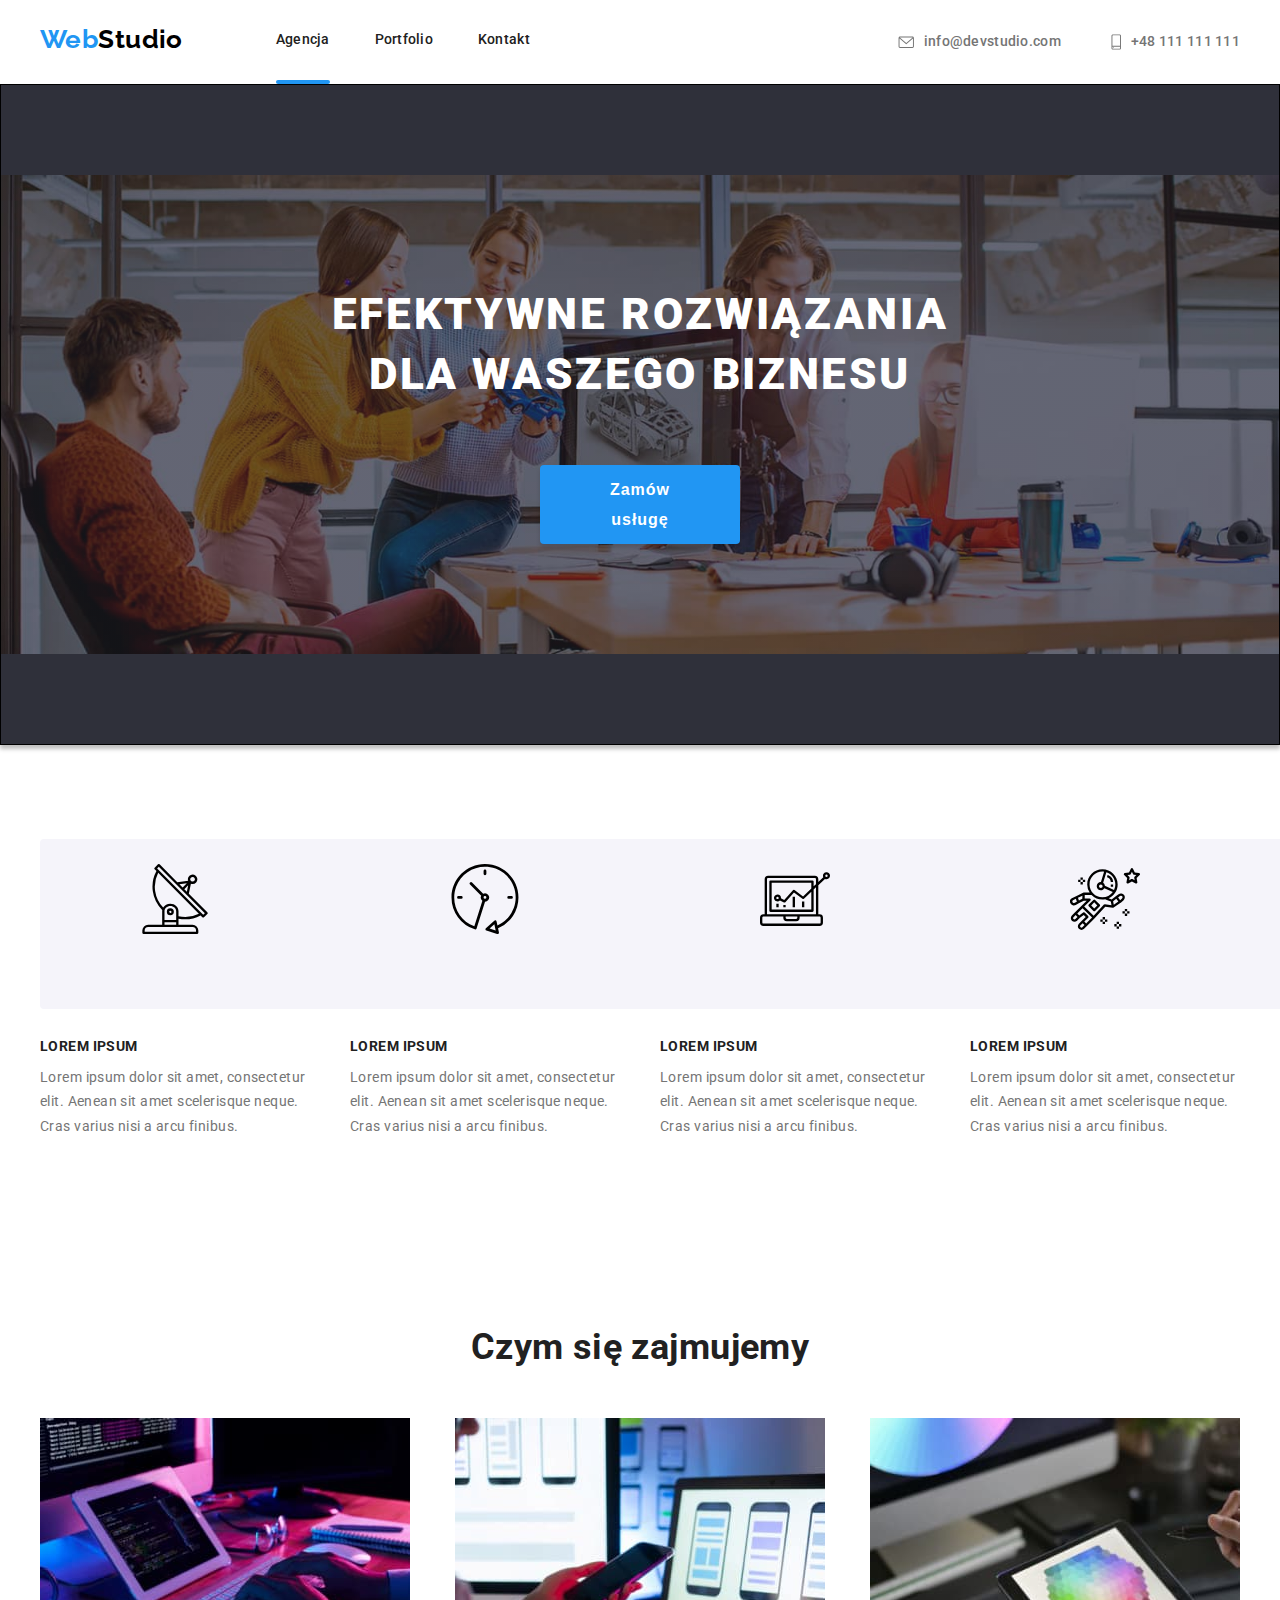
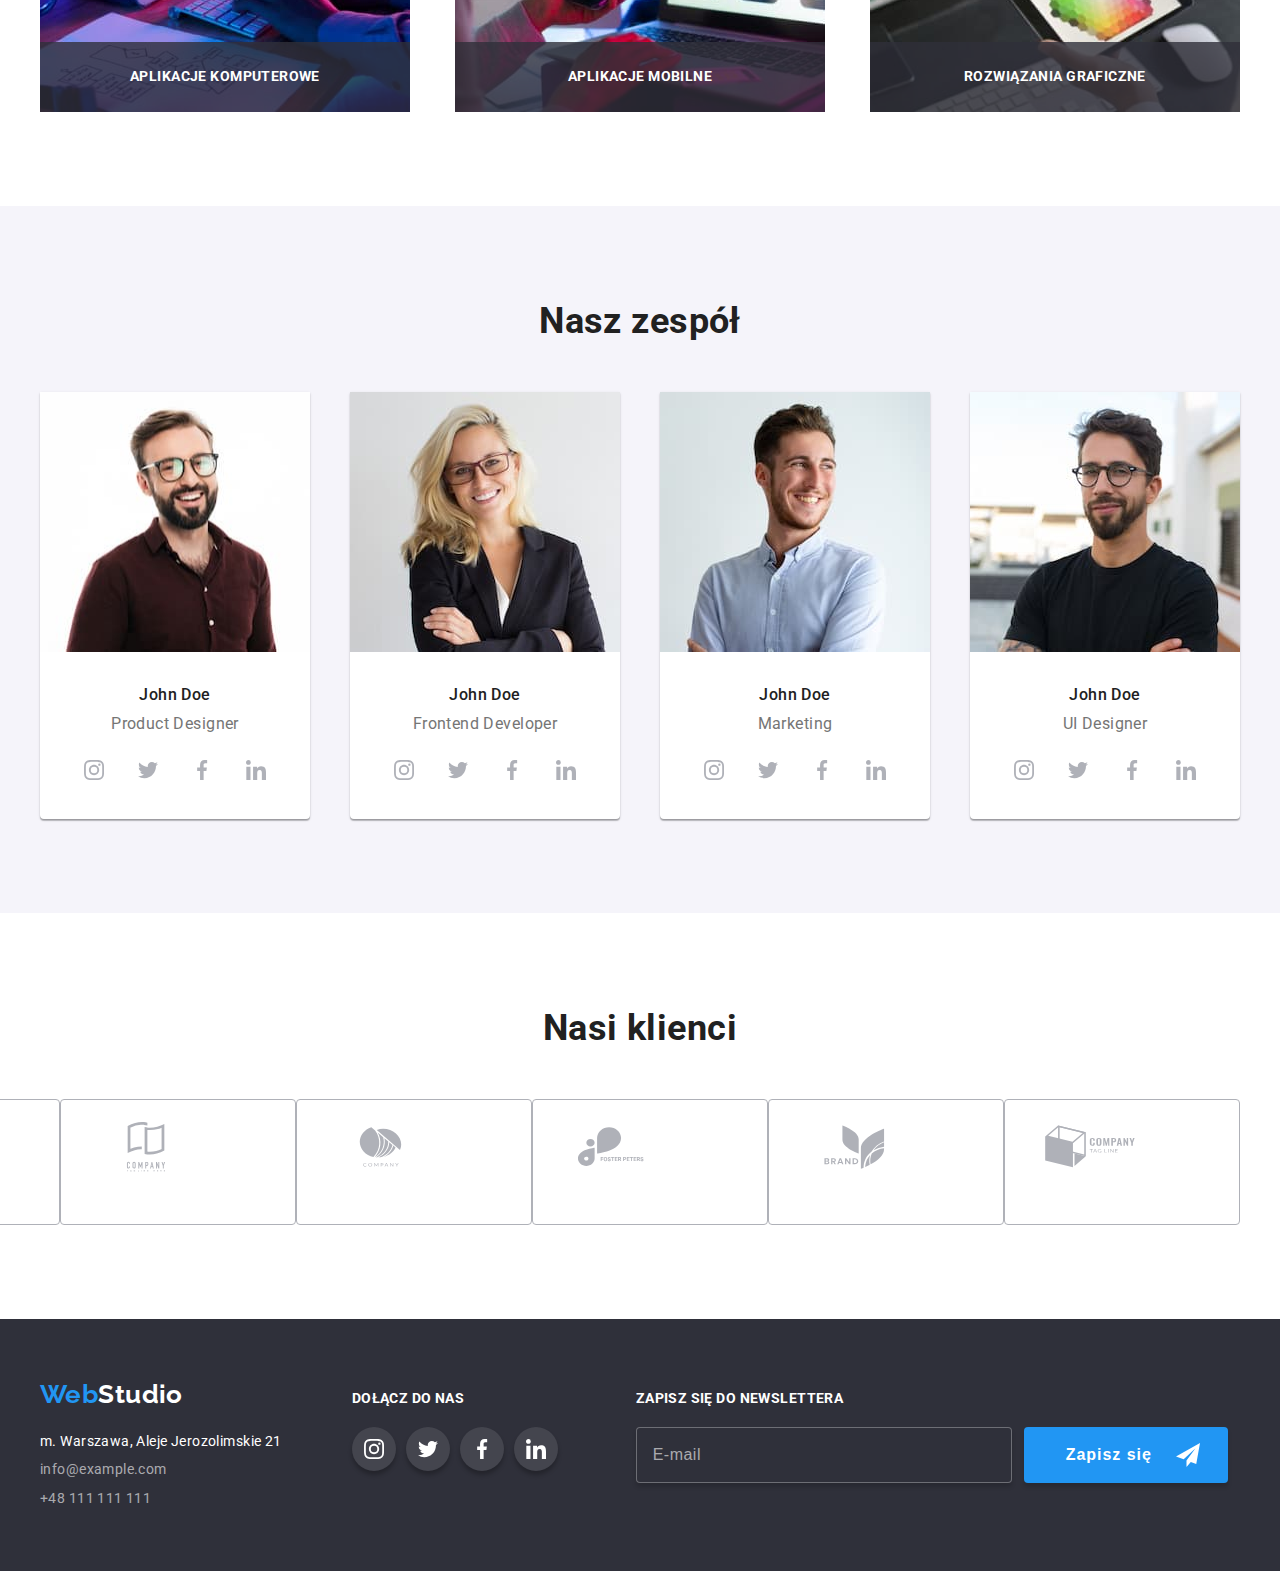
<file: index.html>
<!DOCTYPE html>
<html lang="en">
  <head>
    <meta charset="UTF-8" />
    <meta http-equiv="X-UA-Compatible" content="IE=edge" />
    <meta name="viewport" content="width=device-width, initial-scale=1.0" />
    <title>WebStudio</title>
    <link
      rel="stylesheet"
      href="https://cdnjs.cloudflare.com/ajax/libs/modern-normalize/1.1.0/modern-normalize.min.css"
      integrity="sha512-wpPYUAdjBVSE4KJnH1VR1HeZfpl1ub8YT/NKx4PuQ5NmX2tKuGu6U/JRp5y+Y8XG2tV+wKQpNHVUX03MfMFn9Q=="
      crossorigin="anonymous"
      referrerpolicy="no-referrer"
    />
    <link rel="preconnect" href="https://fonts.googleapis.com" />
    <link rel="preconnect" href="https://fonts.gstatic.com" crossorigin />
    <link
      href="https://fonts.googleapis.com/css2?family=Raleway:wght@700&family=Roboto:wght@400;500;700;900&display=swap"
      rel="stylesheet"
    />
    <link rel="stylesheet" href="css/styles.css" />
  </head>
  <body>
    <header class="header">
      <div class="container container-header">
        <nav class="header-navigation">
          <a class="logo logo-header" href="./index.html"
            ><span class="logo__accent">Web</span>Studio</a
          >
          <ul class="header__menu header__nav">
            <li class="header__nav-item is-active">
              <a class="link header__nav-link" href="#">Agencja</a>
            </li>
            <li class="header__nav-item">
              <a class="link header__nav-link" href="./portfolio.html">Portfolio</a>
            </li>
            <li class="header__nav-item"><a class="link header__nav-link" href="#">Kontakt</a></li>
          </ul>
        </nav>
        <ul class="header__menu header__contact">
          <li class="header__contact-item">
            <a class="link header__contact-link" href="mailto:info@devstudio.com"
              ><svg class="header__contact-icon" width="16" height="12">
                <use href="./images/icons.svg#icon-envelope"></use>
              </svg>
              info@devstudio.com</a
            >
          </li>
          <li class="header__contact-item">
            <a class="link header__contact-link" href="tel:+48111111111"
              ><svg class="header__contact-icon" width="10" height="16">
                <use href="./images/icons.svg#icon-smartphone"></use>
              </svg>
              +48 111 111 111</a
            >
          </li>
        </ul>
      </div>
    </header>
    <main>
      <!--First section - Efektywne Rozwiązania-->
      <section class="section banner">
        <div class="banner__container container">
          <h1 class="banner__title">EFEKTYWNE ROZWIĄZANIA<br />DLA WASZEGO BIZNESU</h1>
          <button class="banner__button main-button" type="button" data-modal-open>
            Zamów usługę
          </button>
        </div>
      </section>
      <!--Second section - LOREM IPSUM-->
      <section class="section">
        <div class="container">
          <ul class="features">
            <li class="feature">
              <div class="feature__icon-container">
                <svg class="feature__icon" width="70" height="70">
                  <use href="./images/icons.svg#icon-antenna-1"></use>
                </svg>
              </div>
              <h3 class="feature__title">lorem ipsum</h3>
              <p class="feature__description">
                Lorem ipsum dolor sit amet, consectetur elit. Aenean sit amet scelerisque neque.
                Cras varius nisi a arcu finibus.
              </p>
            </li>
            <li class="feature">
              <div class="feature__icon-container">
                <svg class="feature__icon" width="70" height="70">
                  <use href="./images/icons.svg#icon-clock-1"></use>
                </svg>
              </div>
              <h3 class="feature__title">lorem ipsum</h3>
              <p class="feature__description">
                Lorem ipsum dolor sit amet, consectetur elit. Aenean sit amet scelerisque neque.
                Cras varius nisi a arcu finibus.
              </p>
            </li>
            <li class="feature">
              <div class="feature__icon-container">
                <svg class="feature__icon" width="70" height="70">
                  <use href="./images/icons.svg#icon-diagram-1"></use>
                </svg>
              </div>
              <h3 class="feature__title">lorem ipsum</h3>
              <p class="feature__description">
                Lorem ipsum dolor sit amet, consectetur elit. Aenean sit amet scelerisque neque.
                Cras varius nisi a arcu finibus.
              </p>
            </li>
            <li class="feature">
              <div class="feature__icon-container">
                <svg class="feature__icon" width="70" height="70">
                  <use href="./images/icons.svg#icon-astronaut-1"></use>
                </svg>
              </div>
              <h3 class="feature__title">lorem ipsum</h3>
              <p class="feature__description">
                Lorem ipsum dolor sit amet, consectetur elit. Aenean sit amet scelerisque neque.
                Cras varius nisi a arcu finibus.
              </p>
            </li>
          </ul>
        </div>
      </section>
      <!--Third section - What do we work with-->
      <section class="section">
        <div class="container">
          <h2 class="section__header">Czym się zajmujemy</h2>
          <ul class="boxes">
            <li class="box">
              <img
                class="box__img"
                src="images/laptop.jpg"
                alt="employee typing on a keyboard"
                width="370"
                height="294"
              />
              <div class="box__container">
                <h3 class="box__title">aplikacje komputerowe</h3>
              </div>
            </li>
            <li class="box">
              <img
                class="box__img"
                src="images/phone.jpg"
                alt="employee using a mobile phone and a laptop"
                width="370"
                height="294"
              />
              <div class="box__container">
                <h3 class="box__title">aplikacje mobilne</h3>
              </div>
            </li>
            <li class="box">
              <img
                class="box__img"
                src="images/tablet.jpg"
                alt="employee using a tablet"
                width="370"
                height="294"
              />
              <div class="box__container">
                <h3 class="box__title">rozwiązania graficzne</h3>
              </div>
            </li>
          </ul>
        </div>
      </section>
      <!--Fourth section - Our Team-->
      <section class="section section-team">
        <div class="container">
          <h2 class="section__header">Nasz zespół</h2>
          <ul class="employees">
            <li class="employee">
              <img
                class="employee__img"
                src="images/emploee1.jpg"
                alt="employee 1"
                width="270"
                height="260"
              />
              <h3 class="employee__title">John Doe</h3>
              <p class="employee__subtitle">Product Designer</p>
              <ul class="social-links social-links-employee">
                <li class="social-link">
                  <button class="social-link__container" type="button">
                    <svg class="social-link__icon" width="20" height="20">
                      <use href="./images/icons.svg#icon-instagram-2"></use>
                    </svg>
                  </button>
                </li>
                <li class="social-link">
                  <button class="social-link__container" type="button">
                    <svg class="social-link__icon" width="20" height="20">
                      <use href="./images/icons.svg#icon-twitter-1"></use>
                    </svg>
                  </button>
                </li>
                <li class="social-link">
                  <button class="social-link__container" type="button">
                    <svg class="social-link__icon" width="20" height="20">
                      <use href="./images/icons.svg#icon-facebook-1"></use>
                    </svg>
                  </button>
                </li>
                <li class="social-link">
                  <button class="social-link__container" type="button">
                    <svg class="social-link__icon" width="20" height="20">
                      <use href="./images/icons.svg#icon-linkedin-1"></use>
                    </svg>
                  </button>
                </li>
              </ul>
            </li>
            <li class="employee">
              <img
                class="employee__img"
                src="images/emploee2.jpg"
                alt="employee 2"
                width="270"
                height="260"
              />
              <h3 class="employee__title">John Doe</h3>
              <p class="employee__subtitle">Frontend Developer</p>
              <ul class="social-links social-links-employee">
                <li class="social-link">
                  <button class="social-link__container" type="button">
                    <svg class="social-link__icon" width="20" height="20">
                      <use href="./images/icons.svg#icon-instagram-2"></use>
                    </svg>
                  </button>
                </li>
                <li class="social-link">
                  <button class="social-link__container" type="button">
                    <svg class="social-link__icon" width="20" height="20">
                      <use href="./images/icons.svg#icon-twitter-1"></use>
                    </svg>
                  </button>
                </li>
                <li class="social-link">
                  <button class="social-link__container" type="button">
                    <svg class="social-link__icon" width="20" height="20">
                      <use href="./images/icons.svg#icon-facebook-1"></use>
                    </svg>
                  </button>
                </li>
                <li class="social-link">
                  <button class="social-link__container" type="button">
                    <svg class="social-link__icon" width="20" height="20">
                      <use href="./images/icons.svg#icon-linkedin-1"></use>
                    </svg>
                  </button>
                </li>
              </ul>
            </li>
            <li class="employee">
              <img
                class="employee__img"
                src="images/emploee3.jpg"
                alt="employee 3"
                width="270"
                height="260"
              />
              <h3 class="employee__title">John Doe</h3>
              <p class="employee__subtitle">Marketing</p>
              <ul class="social-links social-links-employee">
                <li class="social-link">
                  <button class="social-link__container" type="button">
                    <svg class="social-link__icon" width="20" height="20">
                      <use href="./images/icons.svg#icon-instagram-2"></use>
                    </svg>
                  </button>
                </li>
                <li class="social-link">
                  <button class="social-link__container" type="button">
                    <svg class="social-link__icon" width="20" height="20">
                      <use href="./images/icons.svg#icon-twitter-1"></use>
                    </svg>
                  </button>
                </li>
                <li class="social-link">
                  <button class="social-link__container" type="button">
                    <svg class="social-link__icon" width="20" height="20">
                      <use href="./images/icons.svg#icon-facebook-1"></use>
                    </svg>
                  </button>
                </li>
                <li class="social-link">
                  <button class="social-link__container" type="button">
                    <svg class="social-link__icon" width="20" height="20">
                      <use href="./images/icons.svg#icon-linkedin-1"></use>
                    </svg>
                  </button>
                </li>
              </ul>
            </li>
            <li class="employee">
              <img
                class="employee__img"
                src="images/emploee4.jpg"
                alt="employee 4"
                width="270"
                height="260"
              />
              <h3 class="employee__title">John Doe</h3>
              <p class="employee__subtitle">UI Designer</p>
              <ul class="social-links social-links-employee">
                <li class="social-link">
                  <button class="social-link__container" type="button">
                    <svg class="social-link__icon" width="20" height="20">
                      <use href="./images/icons.svg#icon-instagram-2"></use>
                    </svg>
                  </button>
                </li>
                <li class="social-link">
                  <button class="social-link__container" type="button">
                    <svg class="social-link__icon" width="20" height="20">
                      <use href="./images/icons.svg#icon-twitter-1"></use>
                    </svg>
                  </button>
                </li>
                <li class="social-link">
                  <button class="social-link__container" type="button">
                    <svg class="social-link__icon" width="20" height="20">
                      <use href="./images/icons.svg#icon-facebook-1"></use>
                    </svg>
                  </button>
                </li>
                <li class="social-link">
                  <button class="social-link__container" type="button">
                    <svg class="social-link__icon" width="20" height="20">
                      <use href="./images/icons.svg#icon-linkedin-1"></use>
                    </svg>
                  </button>
                </li>
              </ul>
            </li>
          </ul>
        </div>
      </section>
      <!--Fifth section - Our Clients-->
      <section class="section">
        <div class="container">
          <h2 class="section__header">Nasi klienci</h2>
          <ul class="clients">
            <li class="client">
              <div class="client__container">
                <svg class="client__icon" width="106" height="60">
                  <use href="./images/icons.svg#icon-Logo"></use>
                </svg>
              </div>
            </li>
            <li class="client">
              <div class="client__container">
                <svg class="client__icon" width="106" height="60">
                  <use href="./images/icons.svg#icon-Logo-1"></use>
                </svg>
              </div>
            </li>
            <li class="client">
              <div class="client__container">
                <svg class="client__icon" width="106" height="60">
                  <use href="./images/icons.svg#icon-Logo-2"></use>
                </svg>
              </div>
            </li>
            <li class="client">
              <div class="client__container">
                <svg class="client__icon" width="106" height="60">
                  <use href="./images/icons.svg#icon-Logo-3"></use>
                </svg>
              </div>
            </li>
            <li class="client">
              <div class="client__container">
                <svg class="client__icon" width="106" height="60">
                  <use href="./images/icons.svg#icon-Logo-4"></use>
                </svg>
              </div>
            </li>
            <li class="client">
              <div class="client__container">
                <svg class="client__icon" width="106" height="60">
                  <use href="./images/icons.svg#icon-Logo-5"></use>
                </svg>
              </div>
            </li>
          </ul>
        </div>
      </section>
    </main>
    <footer class="footer">
      <div class="container container-footer">
        <div class="business-card">
          <a class="logo logo-footer" href="./index.html"
            ><span class="logo__accent">Web</span>Studio</a
          >
          <address class="contacts">
            <ul class="contact-list">
              <li class="contact">
                <a
                  class="link contact__place"
                  href="https://goo.gl/maps/wp7BMmqfB1jZp6Ye8"
                  target="_blank"
                >
                  m. Warszawa, Aleje Jerozolimskie 21
                </a>
              </li>
              <li class="contact">
                <a class="link contact__item" href="mailto:info@example.com">info@example.com</a>
              </li>
              <li class="contact">
                <a class="link contact__item" href="tel:+48111111111">+48 111 111 111</a>
              </li>
            </ul>
          </address>
        </div>
        <div class="join-us footer-section">
          <h3 class="join-us__title footer-title">dołącz do nas</h3>
          <ul class="join-us__social-links social-links">
            <li class="join-us__social-link social-link">
              <button class="social-link__container social-link__container-footer" type="button">
                <svg class="social-link__icon-footer" width="20" height="20">
                  <use href="./images/icons.svg#icon-instagram-2"></use>
                </svg>
              </button>
            </li>
            <li class="join-us__social-link social-link">
              <button class="social-link__container social-link__container-footer" type="button">
                <svg class="social-link__icon-footer" width="20" height="20">
                  <use href="./images/icons.svg#icon-twitter-1"></use>
                </svg>
              </button>
            </li>
            <li class="join-us__social-link social-link">
              <button class="social-link__container social-link__container-footer" type="button">
                <svg class="social-link__icon-footer" width="20" height="20">
                  <use href="./images/icons.svg#icon-facebook-1"></use>
                </svg>
              </button>
            </li>
            <li class="join-us__social-link social-link">
              <button class="social-link__container social-link__container-footer" type="button">
                <svg class="social-link__icon-footer" width="20" height="20">
                  <use href="./images/icons.svg#icon-linkedin-1"></use>
                </svg>
              </button>
            </li>
          </ul>
        </div>
        <div class="newsletter footer-section">
          <h3 class="newsletter__title footer-title">zapisz się do newslettera</h3>
          <form class="newsletter__form" name="newsletter-form">
            <label class="newsletter__email" for="user_email"></label>
            <input
              class="newsletter__input"
              type="email"
              name="email"
              id="user_email"
              placeholder="E-mail"
              required
            />
            <button class="newsletter__button main-button" type="submit">
              Zapisz się
              <svg class="newsletter__icon-button" width="24" height="24">
                <use href="./images/icons.svg#icon-icon-send"></use>
              </svg>
            </button>
          </form>
        </div>
      </div>
    </footer>
    <div class="backdrop is-hidden" data-modal>
      <div class="modal">
        <div class="modal__close-btn-container">
          <button type="button" class="modal__close-btn" data-modal-close>
            <svg class="modal__close-icon" width="18" height="18">
              <use href="./images/icons.svg#icon-close-black-18dp-2-1"></use>
            </svg>
          </button>
        </div>
        <form class="order-form" name="order-form">
          <p class="order-form__title" id="order-form-head">
            Zostaw swoje dane w formularzu poniżej
          </p>
          <div class="order-form__contact-details" role="group" aria-labelledby="order-form-head">
            <div class="order-form__container">
              <label class="order-form__label" for="user_name">Imię</label>
              <input
                class="order-form__contact-name order-form__contact-detail"
                type="text"
                name="username"
                id="user_name"
                required
              />
              <svg class="order-form__name-icon" width="18" height="18">
                <use href="./images/icons.svg#icon-person-black"></use>
              </svg>
            </div>
            <div class="order-form__container">
              <label class="order-form__label" for="user_phone">Telefon</label>
              <input
                class="order-form__contact-phone order-form__contact-detail"
                type="tel"
                name="phone"
                id="user_phone"
                required
              />
              <svg class="order-form__name-icon" width="18" height="18">
                <use href="./images/icons.svg#icon-phone-black"></use>
              </svg>
            </div>
            <div class="order-form__container">
              <label class="order-form__label" for="user_email">Email</label>
              <input
                class="order-form__contact-email order-form__contact-detail"
                type="email"
                name="email"
                id="user_email"
                required
              />
              <svg class="order-form__name-icon" width="18" height="18">
                <use href="./images/icons.svg#icon-email-black"></use>
              </svg>
            </div>

            <label class="order-form__label" for="user_comment">Komentarz</label>
            <textarea
              class="order-form__comment"
              name="comment"
              id="user_comment"
              rows="6"
              placeholder="Wprowadź tekst"
            ></textarea>
          </div>
          <div class="order-form__statement-container">
            <input
              class="order-form__statement"
              type="checkbox"
              name="statement"
              id="user_statement"
              value="statement"
            />
            <label class="order-form__statement-label" for="user_statement"
              >Oświadczam iż akceptuję <a class="order-form__link" href="#">Regulamin</a> i
              <a class="order-form__link" href="#">Politykę Prywatności.</a></label
            >
          </div>
          <button class="order-form__button main-button" type="submit">Wyślij</button>
        </form>
      </div>
    </div>
    <script src="./js/modal.js"></script>
  </body>
</html>
</file>
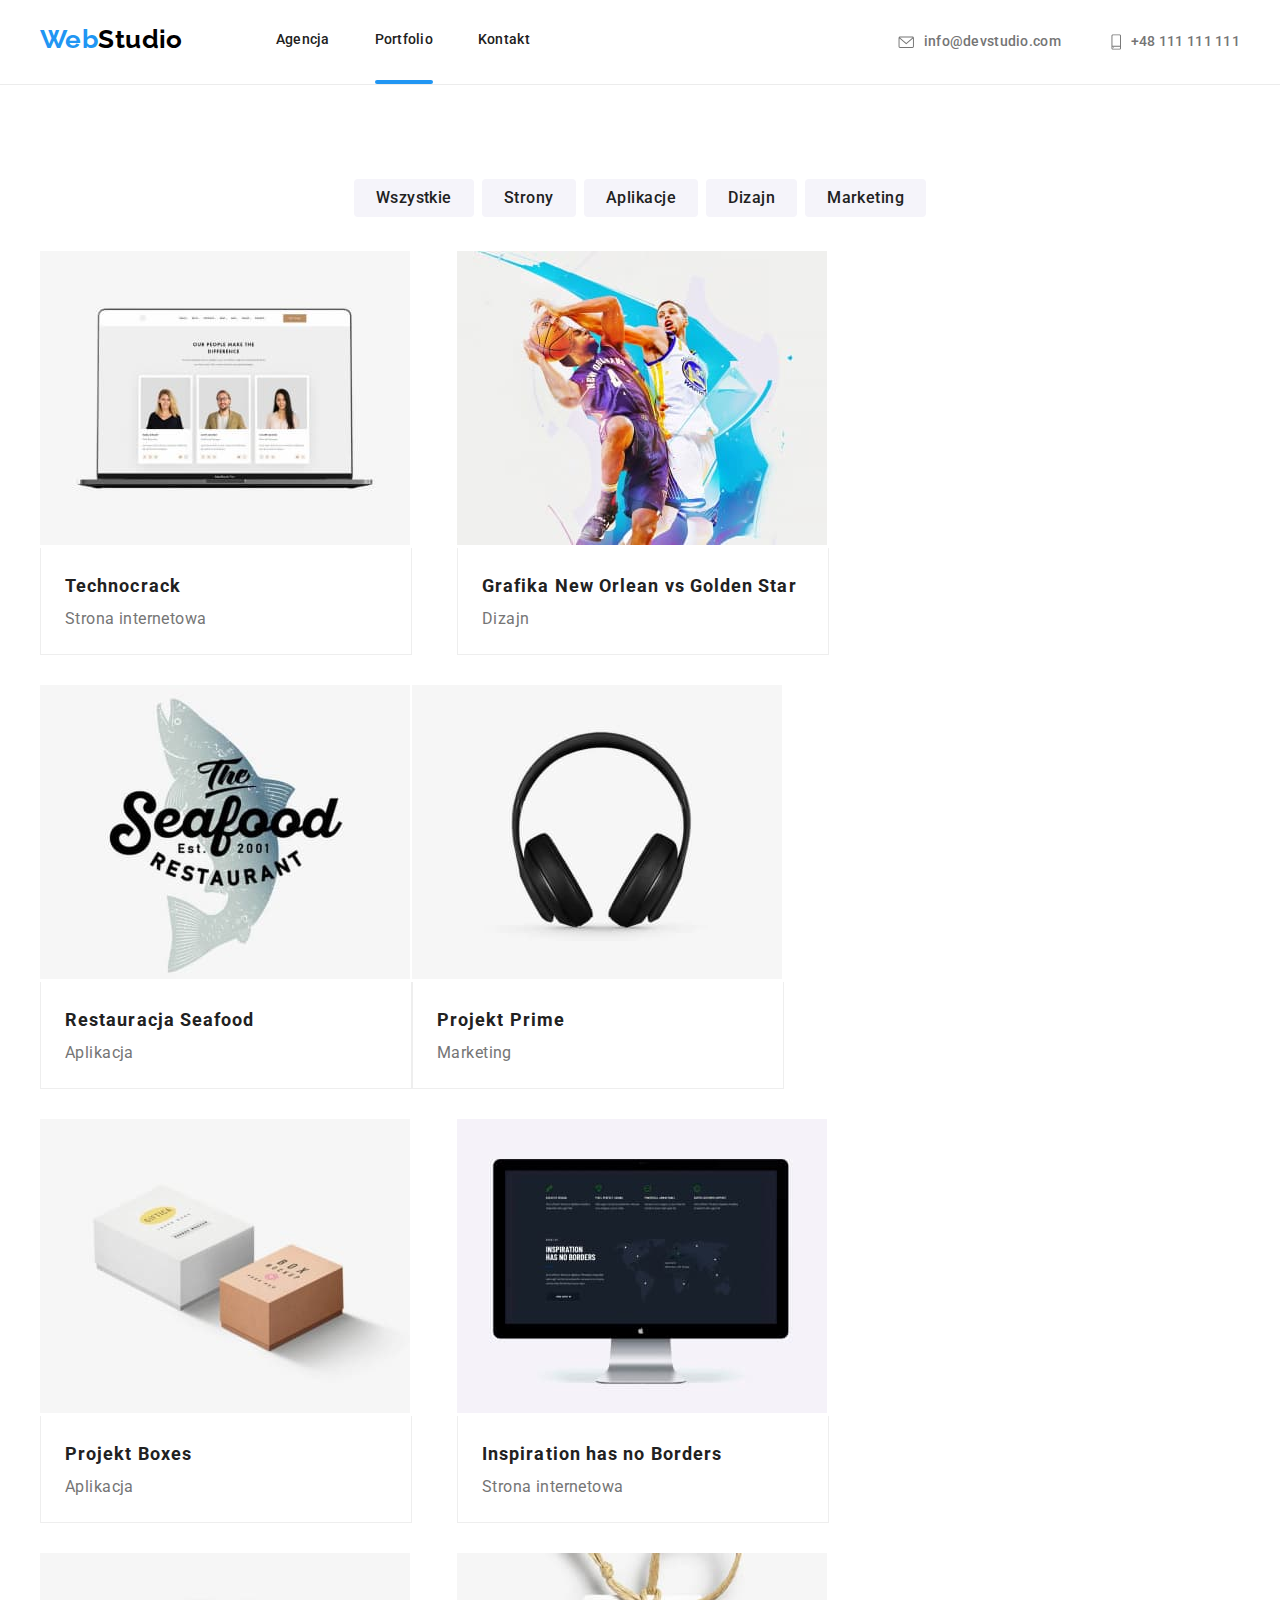
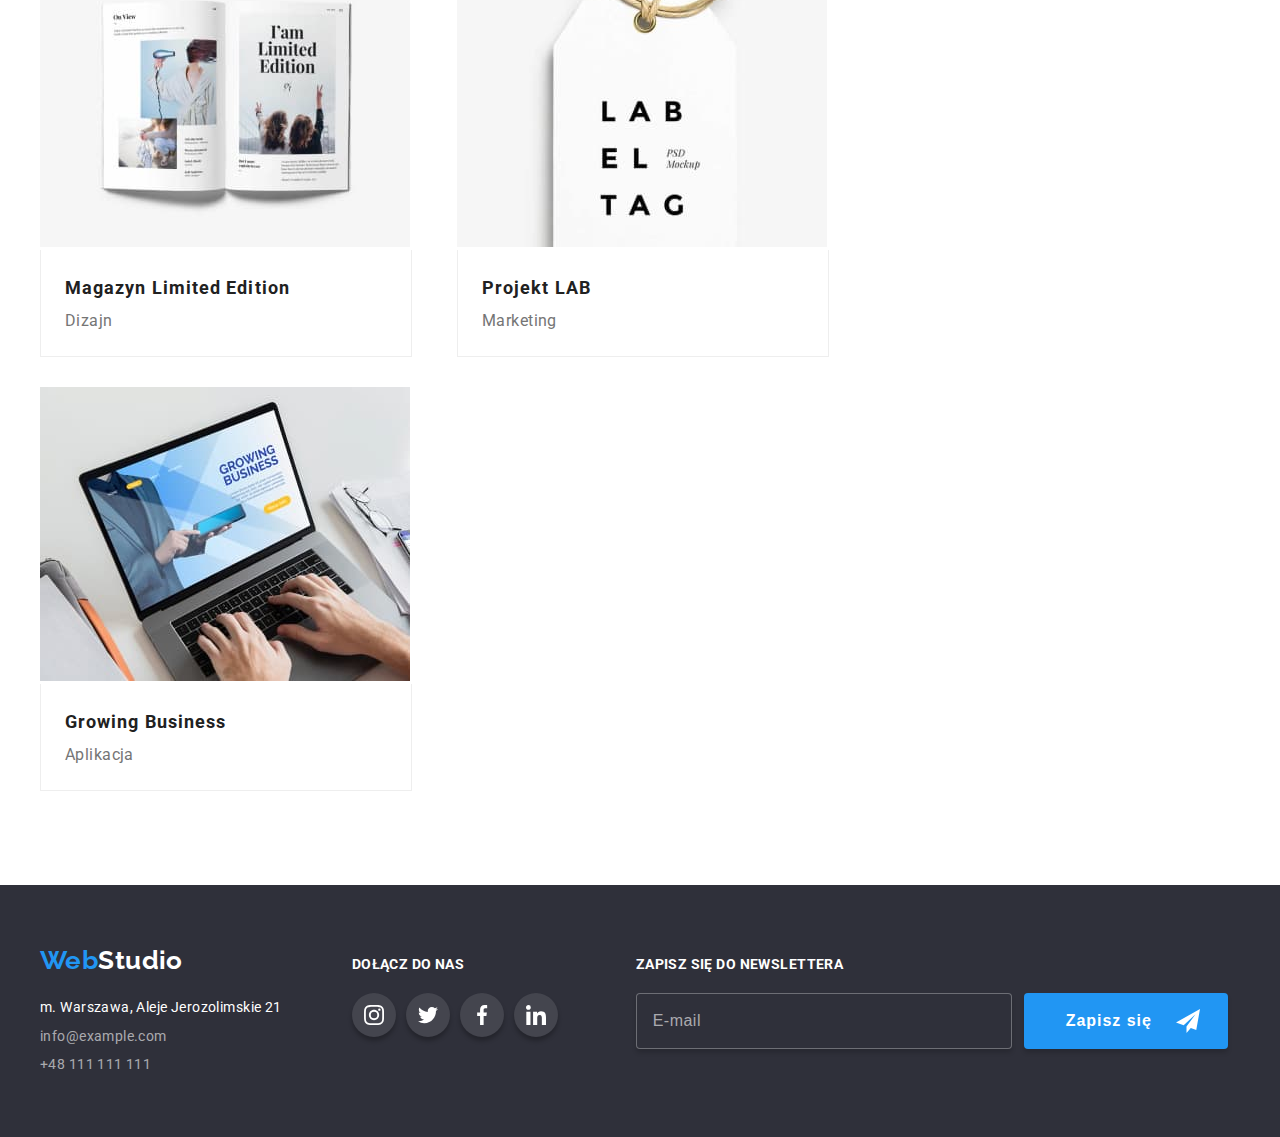
<file: portfolio.html>
<!DOCTYPE html>
<html lang="en">
  <head>
    <meta charset="UTF-8" />
    <meta http-equiv="X-UA-Compatible" content="IE=edge" />
    <meta name="viewport" content="width=device-width, initial-scale=1.0" />
    <title>Portfolio</title>
    <link
      rel="stylesheet"
      href="https://cdnjs.cloudflare.com/ajax/libs/modern-normalize/1.1.0/modern-normalize.min.css"
      integrity="sha512-wpPYUAdjBVSE4KJnH1VR1HeZfpl1ub8YT/NKx4PuQ5NmX2tKuGu6U/JRp5y+Y8XG2tV+wKQpNHVUX03MfMFn9Q=="
      crossorigin="anonymous"
      referrerpolicy="no-referrer"
    />
    <link rel="preconnect" href="https://fonts.googleapis.com" />
    <link rel="preconnect" href="https://fonts.gstatic.com" crossorigin />
    <link
      href="https://fonts.googleapis.com/css2?family=Raleway:wght@700&family=Roboto:wght@400;500;700;900&display=swap"
      rel="stylesheet"
    />
    <link rel="stylesheet" href="css/styles.css" />
  </head>
  <body>
    <header class="header header-portfolio">
      <div class="container container-header">
        <nav class="header-navigation">
          <a class="logo logo-header" href="./index.html"
            ><span class="logo__accent">Web</span>Studio</a
          >
          <ul class="header__menu header__nav">
            <li class="header__nav-item">
              <a class="link header__nav-link" href="./index.html">Agencja </a>
            </li>
            <li class="header_nav-item is-active">
              <a class="link header__nav-link" href="#">Portfolio</a>
            </li>
            <li class="header_nav-item"><a class="link header__nav-link" href="#">Kontakt</a></li>
          </ul>
        </nav>
        <ul class="header__menu header__contact">
          <li class="header__contact-item">
            <a class="link header__contact-link" href="mailto:info@devstudio.com"
              ><svg class="header__contact-icon" width="16" height="12">
                <use href="./images/icons.svg#icon-envelope"></use>
              </svg>
              info@devstudio.com</a
            >
          </li>
          <li class="header__contact-item">
            <a class="link header__contact-link" href="tel:+48111111111"
              ><svg class="header__contact-icon" width="10" height="16">
                <use href="./images/icons.svg#icon-smartphone"></use>
              </svg>
              +48 111 111 111</a
            >
          </li>
        </ul>
      </div>
    </header>
    <main class="section">
      <div class="container">
        <ul class="filters">
          <li class="filter">
            <button class="filter__button" type="button">Wszystkie</button>
          </li>
          <li class="filter">
            <button class="filter__button" type="button">Strony</button>
          </li>
          <li class="filter">
            <button class="filter__button" type="button">Aplikacje</button>
          </li>
          <li class="filter">
            <button class="filter__button" type="button">Dizajn</button>
          </li>
          <li class="filter">
            <button class="filter__button" type="button">Marketing</button>
          </li>
        </ul>
        <ul class="projects">
          <li class="project">
            <div class="project__img-box">
              <img
                class="project__img"
                src="images/technocrack.jpg"
                alt="a webpage on a laptop with three profiles"
                width="370"
                height="294"
              />
              <div class="project__overlay">
                <p class="project__overlay-text">
                  Technocrack jest popularną platformą wykorzystywaną do rozpowszechniania
                  koronawirusa. Firmy wykorzystują tę platformę do celów szpiegowskich i ataków na
                  niezabezpieczone serwery konkurencji
                </p>
              </div>
            </div>
            <div class="project__box">
              <h3 class="project__title">Technocrack</h3>
              <p class="project__subtitle">Strona internetowa</p>
            </div>
          </li>
          <li class="project">
            <div class="project__img-box">
              <img
                class="project__img"
                src="images/basketball.jpg"
                alt="two men playing basketball"
                width="370"
                height="294"
              />
              <div class="project__overlay">
                <p class="project__overlay-text">
                  Technocrack jest popularną platformą wykorzystywaną do rozpowszechniania
                  koronawirusa. Firmy wykorzystują tę platformę do celów szpiegowskich i ataków na
                  niezabezpieczone serwery konkurencji
                </p>
              </div>
            </div>
            <div class="project__box">
              <h3 class="project__title">Grafika New Orlean vs Golden Star</h3>
              <p class="project__subtitle">Dizajn</p>
            </div>
          </li>
          <li class="project">
            <div class="project__img-box">
              <img
                class="project__img"
                src="images/restaurant.jpg"
                alt="logo of the Seafood restaurant"
                width="370"
                height="294"
              />
              <div class="project__overlay">
                <p class="project__overlay-text">
                  Technocrack jest popularną platformą wykorzystywaną do rozpowszechniania
                  koronawirusa. Firmy wykorzystują tę platformę do celów szpiegowskich i ataków na
                  niezabezpieczone serwery konkurencji
                </p>
              </div>
            </div>
            <div class="project__box">
              <h3 class="project__title">Restauracja Seafood</h3>
              <p class="project__subtitle">Aplikacja</p>
            </div>
          </li>
          <li class="project">
            <div class="project__img-box">
              <img
                class="project__img"
                src="images/headphones.jpg"
                alt="black headphones"
                width="370"
                height="294"
              />
              <div class="project__overlay">
                <p class="project__overlay-text">
                  Technocrack jest popularną platformą wykorzystywaną do rozpowszechniania
                  koronawirusa. Firmy wykorzystują tę platformę do celów szpiegowskich i ataków na
                  niezabezpieczone serwery konkurencji
                </p>
              </div>
            </div>
            <div class="project__box">
              <h3 class="project__title">Projekt Prime</h3>
              <p class="project__subtitle">Marketing</p>
            </div>
          </li>
          <li class="project">
            <div class="project__img-box">
              <img
                class="project__img"
                src="images/boxes.jpg"
                alt="white and salmon cartoon boxes"
                width="370"
                height="294"
              />
              <div class="project__overlay">
                <p class="project__overlay-text">
                  Technocrack jest popularną platformą wykorzystywaną do rozpowszechniania
                  koronawirusa. Firmy wykorzystują tę platformę do celów szpiegowskich i ataków na
                  niezabezpieczone serwery konkurencji
                </p>
              </div>
            </div>
            <div class="project__box">
              <h3 class="project__title">Projekt Boxes</h3>
              <p class="project__subtitle">Aplikacja</p>
            </div>
          </li>
          <li class="project">
            <div class="project__img-box">
              <img
                class="project__img"
                src="images/monitor.jpg"
                alt="an Apple monitor"
                width="370"
                height="294"
              />
              <div class="project__overlay">
                <p class="project__overlay-text">
                  Technocrack jest popularną platformą wykorzystywaną do rozpowszechniania
                  koronawirusa. Firmy wykorzystują tę platformę do celów szpiegowskich i ataków na
                  niezabezpieczone serwery konkurencji
                </p>
              </div>
            </div>
            <div class="project__box">
              <h3 class="project__title">Inspiration has no Borders</h3>
              <p class="project__subtitle">Strona internetowa</p>
            </div>
          </li>
          <li class="project">
            <div class="project__img-box">
              <img src="images/magazine.jpg" alt="an open magazine" width="370" height="294" />
              <div class="project__overlay">
                <p class="project__overlay-text">
                  Technocrack jest popularną platformą wykorzystywaną do rozpowszechniania
                  koronawirusa. Firmy wykorzystują tę platformę do celów szpiegowskich i ataków na
                  niezabezpieczone serwery konkurencji
                </p>
              </div>
            </div>
            <div class="project__box">
              <h3 class="project__title">Magazyn Limited Edition</h3>
              <p class="project__subtitle">Dizajn</p>
            </div>
          </li>
          <li class="project">
            <div class="project__img-box">
              <img
                class="project__img"
                src="images/label.jpg"
                alt="a white label"
                width="370"
                height="294"
              />
              <div class="project__overlay">
                <p class="project__overlay-text">
                  Technocrack jest popularną platformą wykorzystywaną do rozpowszechniania
                  koronawirusa. Firmy wykorzystują tę platformę do celów szpiegowskich i ataków na
                  niezabezpieczone serwery konkurencji
                </p>
              </div>
            </div>
            <div class="project__box">
              <h3 class="project__title">Projekt LAB</h3>
              <p class="project__subtitle">Marketing</p>
            </div>
          </li>
          <li class="project">
            <div class="project__img-box">
              <img
                class="project__img"
                src="images/business.jpg"
                alt="someone using a laptop"
                width="370"
                height="294"
              />
              <div class="project__overlay">
                <p class="project__overlay-text">
                  Technocrack jest popularną platformą wykorzystywaną do rozpowszechniania
                  koronawirusa. Firmy wykorzystują tę platformę do celów szpiegowskich i ataków na
                  niezabezpieczone serwery konkurencji
                </p>
              </div>
            </div>
            <div class="project__box">
              <h3 class="project__title">Growing Business</h3>
              <p class="project__subtitle">Aplikacja</p>
            </div>
          </li>
        </ul>
      </div>
    </main>
    <footer class="footer">
      <div class="container container-footer">
        <div class="business-card">
          <a class="logo logo-footer" href="./index.html"
            ><span class="logo__accent">Web</span>Studio</a
          >
          <address class="contacts">
            <ul class="contact-list">
              <li class="contact">
                <a
                  class="link contact__place"
                  href="https://goo.gl/maps/wp7BMmqfB1jZp6Ye8"
                  target="_blank"
                >
                  m. Warszawa, Aleje Jerozolimskie 21
                </a>
              </li>
              <li class="contact">
                <a class="link contact__item" href="mailto:info@example.com">info@example.com</a>
              </li>
              <li class="contact">
                <a class="link contact__item" href="tel:+48111111111">+48 111 111 111</a>
              </li>
            </ul>
          </address>
        </div>
        <div class="join-us footer-section">
          <h3 class="join-us__title footer-title">dołącz do nas</h3>
          <ul class="join-us__social-links social-links">
            <li class="join-us__social-link social-link">
              <button class="social-link__container social-link__container-footer">
                <svg class="social-link__icon-footer" width="20" height="20">
                  <use href="./images/icons.svg#icon-instagram-2"></use>
                </svg>
              </button>
            </li>
            <li class="join-us__social-link social-link">
              <button class="social-link__container social-link__container-footer">
                <svg class="social-link__icon-footer" width="20" height="20">
                  <use href="./images/icons.svg#icon-twitter-1"></use>
                </svg>
              </button>
            </li>
            <li class="join-us__social-link social-link">
              <button class="social-link__container social-link__container-footer">
                <svg class="social-link__icon-footer" width="20" height="20">
                  <use href="./images/icons.svg#icon-facebook-1"></use>
                </svg>
              </button>
            </li>
            <li class="join-us__social-link social-link">
              <button class="social-link__container social-link__container-footer">
                <svg class="social-link__icon-footer" width="20" height="20">
                  <use href="./images/icons.svg#icon-linkedin-1"></use>
                </svg>
              </button>
            </li>
          </ul>
        </div>
        <div class="newsletter footer-section">
          <h3 class="newsletter__title footer-title">zapisz się do newslettera</h3>
          <form class="newsletter__form" name="newsletter-form">
            <label class="newsletter__email" for="user_email"></label>
            <input
              class="newsletter__input"
              type="email"
              name="email"
              id="user_email"
              placeholder="E-mail"
            />
            <button class="newsletter__button main-button" type="submit">
              Zapisz się
              <svg class="newsletter__icon-button" width="24" height="24">
                <use href="./images/icons.svg#icon-icon-send"></use>
              </svg>
            </button>
          </form>
        </div>
      </div>
    </footer>
  </body>
</html>
</file>
<file: css/styles.css>
:root {
  --active-color: #2196f3;
  --background-color-light: #f5f4fa;
  --background-color-dark: #2f303a;
  --box-shadow: 0 1px 3px rgba(0, 0, 0, 0.12), 0 1px 1px rgba(0, 0, 0, 0.14),
    0 2px 1px rgba(0, 0, 0, 0.2);
  --header-color: #212121;
  --icon-color: #afb1b8;
  --logo-top-color: #000;
  --main-color: #fff;
  --text-color: #757575;
  --main-font: 'Roboto', sans-serif;
}

body {
  color: var(--text-color);
  font-family: var(--main-font);
  font-size: 14px;
  letter-spacing: 0.03em;
}

a,
button {
  text-decoration: none;
  padding: 0;
}

ul {
  list-style: none;
  margin-inline-start: 0;
  margin-inline-end: 0;
  padding-inline-start: 0;
}

* {
  margin: 0;
  padding: 0;
}

/* styles for all pages*/
.container {
  margin: 0 auto;
  width: 1200px;
}

.link {
  transition: color 250ms cubic-bezier(0.4, 0, 0.2, 1);
}

.link:hover,
.link:focus {
  color: var(--active-color);
}

.logo {
  font-family: 'Raleway';
  font-size: 26px;
  font-weight: 700;
  line-height: 1.19;
}

.logo__accent {
  color: var(--active-color);
}

.main-button {
  background-color: var(--active-color);
  border: none;
  border-radius: 4px;
  box-shadow: 0 4px 4px rgba(0, 0, 0, 0.15);
  color: var(--main-color);
  cursor: pointer;
  font-size: 16px;
  font-weight: 700;
  letter-spacing: 0.06em;
  line-height: 1.87;
}

.section {
  padding: 94px 0;
}

.section__header {
  font-size: 36px;
  line-height: 1.17;
  padding-bottom: 50px;
  text-align: center;
  color: var(--header-color);
}

.social-links {
  display: flex;
  justify-content: space-between;
}

.social-link__container {
  width: 44px;
  height: 44px;
  padding: 12px;
  background-color: var(--main-color);
  border-radius: 50%;
  border: none;
  cursor: pointer;
  transition: fill 250ms cubic-bezier(0.4, 0, 0.2, 1), border 250ms cubic-bezier(0.4, 0, 0.2, 1),
    background-color 250ms cubic-bezier(0.4, 0, 0.2, 1);
}

.social-link__container:hover,
.social-link__container:focus {
  border-radius: 50%;
  background-color: var(--active-color);
}

/* Header */
.container-header {
  align-items: center;
  display: flex;
  flex-direction: row;
  justify-content: space-between;
}

.header__contact {
  display: flex;
  column-gap: 50px;
  margin: 32px 0;
}

.header__contact-icon {
  fill: var(--text-color);
  margin-right: 10px;
  transition: fill 250ms cubic-bezier(0.4, 0, 0.2, 1);
}

.header__contact-link {
  color: var(--text-color);
  display: flex;
  align-items: center;
  transition: color 250ms cubic-bezier(0.4, 0, 0.2, 1), fill 250ms cubic-bezier(0.4, 0, 0.2, 1);
}

.header__contact-link:hover .header__contact-icon,
.header__contact-link:focus .header__contact-icon {
  color: var(--active-color);
  fill: var(--active-color);
}

.header__menu {
  font-weight: 500;
  line-height: 1.14;
  letter-spacing: 0.02em;
}

.header-navigation {
  display: flex;
}

.header__nav {
  display: flex;
  justify-content: space-between;
  margin-top: 32px;
  width: 254px;
}

.header__nav-link {
  color: var(--header-color);
}

.is-active::after {
  content: '';
  height: 4px;
  background-color: var(--active-color);
  border-radius: 2px;
  display: block;
  margin-top: 32px;
}

.logo-header {
  color: var(--logo-top-color);
  margin: 24px 93px 25px 0;
}

/*First section of the main page*/
.banner {
  background-color: var(--background-color-dark);
  background-image: linear-gradient(rgba(47, 48, 58, 0.4), rgba(47, 48, 58, 0.4)),
    url('../images/banner.jpg');
  background-repeat: no-repeat;
  background-position: center;
  background-size: contain;
  border: 1px solid var(--logo-top-color);
  box-shadow: 0 4px 4px rgba(0, 0, 0, 0.25);
}

.banner__button {
  margin: 30px 500px 106px;
  padding: 10px 41px;
}

.banner__title {
  color: var(--main-color);
  font-weight: 900;
  font-size: 44px;
  letter-spacing: 0.06em;
  line-height: 1.36;
  margin-bottom: 30px;
  padding-top: 106px;
  text-align: center;
  text-transform: uppercase;
}

/*Second section of the main page - LOREM IPSUM*/
.features {
  column-gap: 30px;
  display: flex;
  justify-content: space-between;
}

.feature {
  width: 270px;
}

.feature__description {
  line-height: 1.72;
}

.feature__icon-container {
  background-color: var(--background-color-light);
  border-radius: 4px;
  width: 270px;
  height: 120px;
  padding: 25px 100px;
}

.feature__title {
  color: var(--header-color);
  font-size: 14px;
  line-height: 1.14;
  margin-bottom: 10px;
  margin-top: 30px;
  text-transform: uppercase;
}

/*Third section of the main page - What do we work with*/
.boxes {
  column-gap: 30px;
  display: flex;
  justify-content: space-between;
}

.box {
  position: relative;
  width: 370px;
  height: 294px;
}

.box__img {
  display: inline-block;
}

.box__container {
  position: absolute;
  height: 70px;
  width: 370px;
  bottom: 0;
  background: rgba(47, 48, 58, 0.8);
}

.box__title {
  color: var(--main-color);
  font-size: 14px;
  line-height: 1.14;
  padding: 27px 0;
  text-align: center;
  text-transform: uppercase;
}

/*Fourth section of the main page - Our Team*/
.employees {
  column-gap: 30px;
  display: flex;
  justify-content: space-between;
}

.employee {
  background-color: var(--main-color);
  box-shadow: var(--box-shadow);
  border-radius: 0 0 4px 4px;
}

.employee__subtitle {
  font-size: 16px;
  line-height: 1.19;
  text-align: center;
}

.employee__title {
  color: var(--header-color);
  font-size: 16px;
  font-weight: 500;
  line-height: 1.19;
  text-align: center;
  margin-top: 30px;
  margin-bottom: 10px;
}

.section-team {
  background-color: var(--background-color-light);
}

.social-links-employee {
  margin: 15px 32px;
  padding-bottom: 12px;
}

.social-link__icon {
  fill: var(--icon-color);
  transition: fill 250ms cubic-bezier(0.4, 0, 0.2, 1);
}

.social-link__container:hover .social-link__icon,
.social-link__container:focus .social-link__icon {
  fill: var(--main-color);
}

/*Fifth section of the main page - Our Clients*/
.clients {
  display: flex;
  flex-direction: row-reverse;
  justify-content: space-between;
}

.client__container {
  width: 170px;
  height: 92px;
  border: 1px solid var(--icon-color);
  border-radius: 4px;
  cursor: pointer;
  padding: 16px 32px;
  transition: fill 250ms cubic-bezier(0.4, 0, 0.2, 1),
    border-color 250ms cubic-bezier(0.4, 0, 0.2, 1);
}

.client__icon {
  fill: var(--icon-color);
  transition: fill 250ms cubic-bezier(0.4, 0, 0.2, 1),
    border-color 250ms cubic-bezier(0.4, 0, 0.2, 1);
}

.client__container:hover .client__icon,
.client__container:focus .client__icon {
  fill: var(--active-color);
}

.client__container:hover,
.client__container:focus {
  border-color: var(--active-color);
}

/*Footer*/
.business-card {
  margin: 60px 70px 60px 0;
}

.contacts {
  line-height: 1.71;
  font-style: normal;
  margin-top: 20px;
}

.contact__item {
  color: rgba(255, 255, 255, 0.6);
}

.contact__place {
  color: var(--main-color);
}

.contact:not(:last-child) {
  margin-bottom: 4.5px;
}

.container-footer {
  display: flex;
}

.footer {
  background-color: var(--background-color-dark);
}

.footer-section {
  margin-top: 72px;
}

.footer-title {
  color: var(--main-color);
  font-size: 14px;
  line-height: 1.14;
  margin-bottom: 20px;
  text-transform: uppercase;
}

.join-us {
  margin-right: 78px;
}

.join-us__social-link:not(:last-child) {
  margin-right: 10px;
}

.logo-footer {
  color: var(--main-color);
}

.newsletter__button {
  display: flex;
  align-items: center;
  padding: 13px 28px 13px 42px;
}

.newsletter__form {
  display: flex;
}

.newsletter__icon-button {
  fill: var(--main-color);
  margin-left: 24px;
}

.newsletter__input {
  background-color: var(--background-color-dark);
  border: 1px solid rgba(255, 255, 255, 0.3);
  border-radius: 4px;
  box-shadow: 0 4px 4px rgba(0, 0, 0, 0.15);
  color: rgba(255, 255, 255, 0.6);
  font-size: 16px;
  line-height: 1.25;
  letter-spacing: 0.03em;
  margin-right: 12px;
  padding: 15px 0 15px 16px;
  transition: fill 250ms cubic-bezier(0.4, 0, 0.2, 1),
    border-color 250ms cubic-bezier(0.4, 0, 0.2, 1);
  width: 358px;
}

.newsletter__input::placeholder {
  color: rgba(255, 255, 255, 0.6);
}

.newsletter__input:focus,
.newsletter__input:hover {
  border-color: var(--active-color);
  outline: none;
}

.social-link__container-footer {
  background-color: rgba(255, 255, 255, 0.1);
  border-radius: 50%;
  box-shadow: 0 4px 4px rgba(0, 0, 0, 0.25);
}

.social-link__icon-footer {
  fill: var(--main-color);
}

/* Backdrop */
.backdrop {
  flex-direction: column;
  align-items: center;
  display: flex;
  position: fixed;
  left: 0;
  top: 0;
  width: 100%;
  height: 100%;
  background-color: rgba(0, 0, 0, 0.2);
  border: 1px solid rgba(0, 0, 0, 0.2);
  box-shadow: 0 4px 4px rgba(0, 0, 0, 0.25);
}

.modal {
  background-color: var(--main-color);
  border-radius: 4px;
  box-shadow: var(--box-shadow);
  height: 581px;
  width: 528px;
  transition: visibility 950ms ease-in-out, opacity 950ms ease-in-out, transform 950ms ease-in-out;
  transform: translateY(50%) scale(1);
  opacity: 1;
  visibility: visible;
}

.modal__close-btn-container {
  position: absolute;
  top: 8px;
  right: 8px;
  width: 30px;
  height: 30px;
  background-color: var(--main-color);
  border: 1px solid rgba(0, 0, 0, 0.1);
  border-radius: 50px;
}

.modal__close-btn {
  border: none;
}

.modal__close-btn:hover .modal__close-icon,
.modal__close-btn:focus .modal__close-icon {
  fill: var(--active-color);
  transition: fill 250ms cubic-bezier(0.4, 0, 0.2, 1);
}

.modal__close-btn * {
  position: absolute;
  top: 6px;
  right: 6px;
  width: 18px;
  height: 18px;
  background-color: var(--main-color);
  border: none;
  cursor: pointer;
}

.is-hidden,
.is-hidden .modal {
  opacity: 0;
  visibility: hidden;
  pointer-events: none;
  transform: translateY(0%) scale(0);
}

.order-form {
  padding: 40px;
}

.order-form__button {
  padding: 10px 76px;
  margin: 30px 124px 0;
}

.order-form__comment {
  border: 1px solid rgba(33, 33, 33, 0.2);
  border-radius: 4px;
  margin-bottom: 20px;
  outline: none;
  padding: 12px 16px;
  resize: none;
  width: 100%;
}

.order-form__comment::placeholder {
  color: rgba(117, 117, 117, 0.5);
  font-size: 12px;
  font-weight: 400;
  line-height: 1.16;
  letter-spacing: 0.01em;
}

.order-form__contact-detail {
  border: 1px solid rgba(33, 33, 33, 0.2);
  border-radius: 4px;
  width: 100%;
  margin-bottom: 10px;
  outline: none;
  padding: 11px 0 11px 42px;
}

.order-form__container {
  position: relative;
}

.order-form__contact-detail:focus {
  border-color: var(--active-color);
  transition: border-color 250ms cubic-bezier(0.4, 0, 0.2, 1);
}

.order-form__contact-detail:focus-within + .order-form__name-icon {
  fill: var(--active-color);
  transition: fill 250ms cubic-bezier(0.4, 0, 0.2, 1);
}

.order-form__comment:focus {
  border-color: var(--active-color);
  transition: border-color 250ms cubic-bezier(0.4, 0, 0.2, 1);
}

.order-form__label {
  color: var(--text-color);
  font-size: 12px;
  letter-spacing: 0.01em;
  line-height: 1.16;
  margin-bottom: 4px;
}

.order-form__link {
  color: var(--active-color);
  text-decoration: underline;
}

.order-form__name-icon {
  position: absolute;
  left: 12px;
  top: 29px;
}

.order-form__statement {
  appearance: none;
}

.order-form__statement:checked + .order-form__statement-label::before {
  background-image: url("data:image/svg+xml;charset=utf8,%3Csvg xmlns='http://www.w3.org/2000/svg' width='16' height='15' fill='none'%3E%3Crect width='16' height='15' fill='%232196F3' rx='2'/%3E%3Cpath fill='%23fff' stroke='%23fff' stroke-width='.2' d='m3.957 7.752-.069-.066-.069.065-.888.842-.076.072.076.073 3.496 3.334.069.066.069-.066 7.504-7.158.076-.073-.076-.072-.882-.841-.069-.066-.069.066-6.553 6.246-2.539-2.422Z'/%3E%3C/svg%3E");
  background-position: center;
  border: none;
}

.order-form__statement-container {
  position: relative;
}

.order-form__statement-label::before {
  display: block;
  position: absolute;
  content: '';
  width: 16px;
  height: 15px;
  border: 2px solid var(--header-color);
  border-radius: 2px;
  top: 3px;
  left: -3px;
}

.order-form__statement-label {
  color: var(--text-color);
  font-size: 14px;
  font-weight: 400;
  letter-spacing: 0.03em;
  line-height: 1.71;
  margin-left: 15px;
}

.order-form__statement-container {
  margin-left: 15px;
  margin-right: 14px;
}

.order-form__title {
  color: var(--header-color);
  font-size: 20px;
  font-weight: 700;
  letter-spacing: 0.03em;
  line-height: 1.15;
  margin-bottom: 12px;
  text-align: center;
}

/* Portfolio page */
.filters {
  column-gap: 8px;
  display: flex;
  justify-content: center;
  margin-bottom: 16px;
}

.filter__button {
  background-color: var(--background-color-light);
  border: none;
  border-radius: 4px;
  color: var(--header-color);
  cursor: pointer;
  font-family: var(--main-font);
  font-size: 16px;
  font-weight: 500;
  letter-spacing: 0.03em;
  line-height: 1.63;
  padding: 6px 22px;
  text-align: center;
  transition: background-color 250ms cubic-bezier(0.4, 0, 0.2, 1),
    box-shadow 250ms cubic-bezier(0.4, 0, 0.2, 1), color 250ms cubic-bezier(0.4, 0, 0.2, 1);
}

.filter__button:hover,
.filter__button:focus {
  background-color: var(--active-color);
  box-shadow: 0 3px 1px rgba(0, 0, 0, 0.1), 0 1px 2px rgba(0, 0, 0, 0.08),
    0 2px 2px rgba(0, 0, 0, 0.12);
  color: var(--main-color);
}

.header-portfolio {
  border-bottom: 1px solid #ececec;
}

.projects {
  display: flex;
  flex-wrap: wrap;
  margin-top: 34px;
  row-gap: 30px;
}

.project {
  background-color: var(--main-color);
  cursor: pointer;
  margin-right: 45px;
}

.project__box {
  border: 1px solid #eee;
  border-top: none;
  width: 370px;
}

.project__img-box {
  position: relative;
  overflow: hidden;
}

.project__overlay {
  position: absolute;
  top: 0;
  left: 0;
  width: 100%;
  height: 100%;
  transform: translateY(100%);
  transition: transform 250ms ease;
  background-color: var(--active-color);
  padding: 49px 45px 49px 24px;
}

.project__overlay-text {
  color: var(--main-color);
  line-height: 1.55;
  font-size: 18px;
}

.project__subtitle {
  font-size: 16px;
  line-height: 1.88;
  margin-top: 0;
  padding: 0 24px 20px;
}

.project__title {
  color: var(--header-color);
  font-size: 18px;
  font-weight: 700;
  line-height: 2;
  letter-spacing: 0.06em;
  padding: 20px 24px 0;
}

.project:hover .project__overlay {
  transform: translateY(0);
}

.project:hover,
.project:focus {
  box-shadow: 0 1px 1px rgba(0, 0, 0, 0.12), 0 4px 4px rgba(0, 0, 0, 0.06),
    1px 4px 6px rgba(0, 0, 0, 0.16);
}

.project:nth-child(3n + 3) {
  margin-right: 0px;
}
</file>
